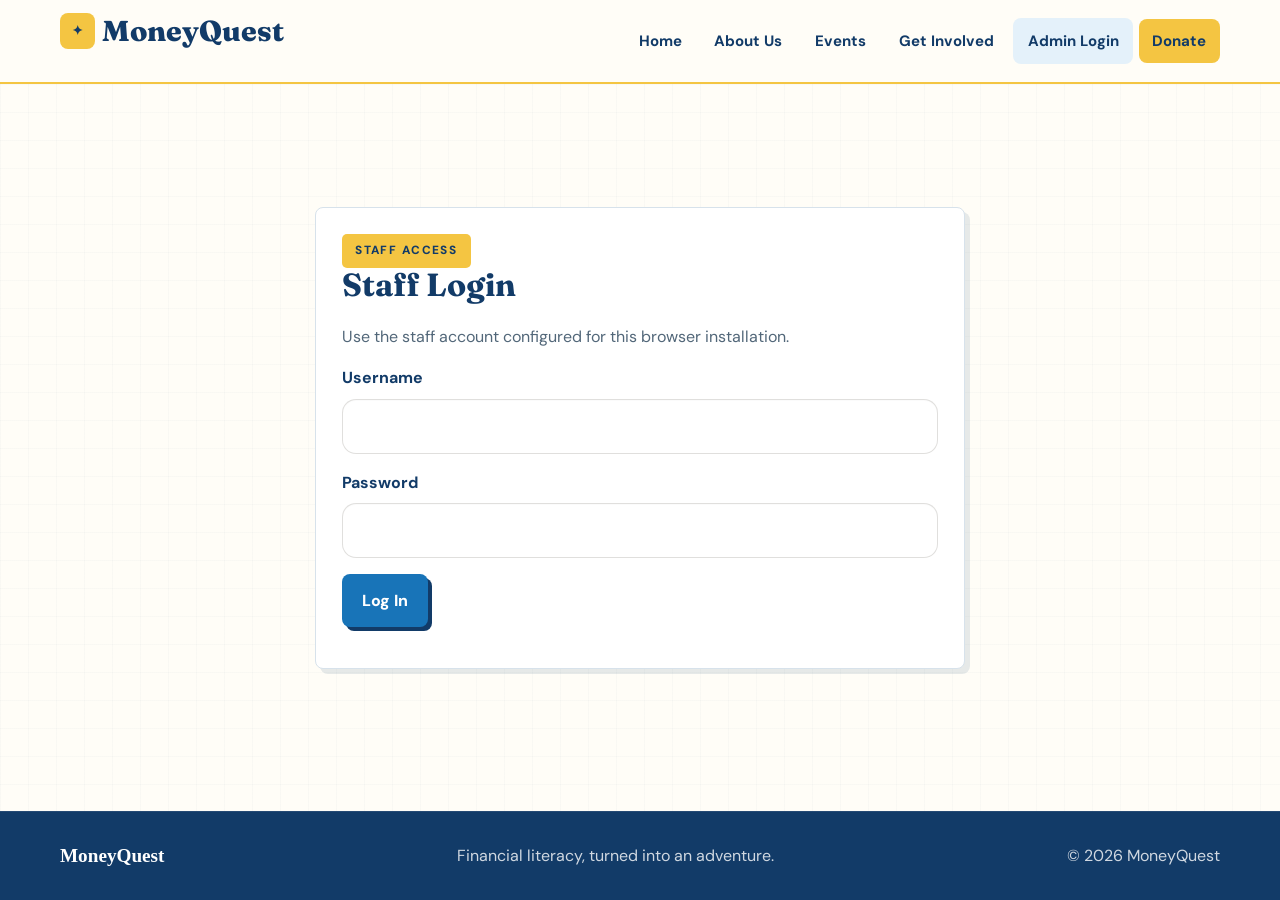
<file: dashboard.html>
<!doctype html>
<html lang="en">
<head>
  <meta charset="utf-8">
  <meta name="viewport" content="width=device-width, initial-scale=1">
  <title>Staff Dashboard | MoneyQuest</title>
  <link rel="stylesheet" href="css/style.css">
</head>
<body>
  <div id="nav"></div>

  <main class="dashboard">
    <div class="container">
      <div class="dashboard-head">
        <div>
          <span class="pill">Operations center</span>
          <h1>Workshop Manager</h1>
          <p class="muted">Plan sessions, monitor capacity, and keep every registration organized.</p>
          <span id="current-role" class="role-badge"></span>
        </div>
        <div class="dashboard-head__actions">
          <button id="refresh" class="btn secondary">Refresh data</button>
          <button id="reload-all" class="btn primary">Reload site for everyone</button>
          <button id="logout" class="btn secondary">Log out</button>
        </div>
      </div>

      <div id="stats" class="statgrid"></div>

      <section class="card dashboard-card analytics-card">
        <div class="section-head">
          <div><div class="card-kicker">Reach snapshot</div><h2>Site analytics</h2></div>
          <span class="muted">Anonymous page-view trends</span>
        </div>
        <div id="analytics-summary" class="analytics-grid"><span class="muted">Loading analytics…</span></div>
      </section>

      <div class="dashboard-grid">
        <section class="card dashboard-card dashboard-card--create">
          <div class="card-kicker">Build the schedule</div>
          <h2>Add Event</h2>
          <form id="event-form">
            <div class="row">
              <div class="field"><label>Title</label><input id="title" required></div>
              <div class="field"><label>Emoji</label><input id="emoji" value="🌟"></div>
            </div>
            <div class="field"><label>Description</label><textarea id="description" required></textarea></div>
            <div class="row">
              <div class="field"><label>Date & time</label><input id="date" type="datetime-local" required></div>
              <div class="field"><label>Location</label><input id="location" required></div>
            </div>
            <div class="row">
              <div class="field"><label>Capacity</label><input id="capacity" type="number" min="1" value="20" required></div>
              <div class="field"><label>Financial concepts</label><input id="concepts" value="Budgeting, Teamwork"></div>
            </div>
            <label class="check"><input id="waitlist-enabled" type="checkbox"> Enable waitlist when full</label>
            <button class="btn primary" type="submit">Create Event</button>
            <p id="event-message"></p>
          </form>
        </section>

        <section class="card dashboard-card">
          <div class="card-kicker">Access control</div>
          <h2>Create Admin</h2>
          <form id="admin-form">
            <div class="field"><label>New admin username</label><input id="new-admin-username" type="text" minlength="3" required></div>
            <div class="field"><label>New admin password</label><input id="new-admin-password" type="password" minlength="8" required></div>
            <div class="field"><label>Permission level</label><select id="new-admin-role"><option value="manager">Manager: events and registrations</option><option value="viewer">Viewer: read-only access</option></select></div>
            <button class="btn secondary" type="submit">Create new admin login</button>
            <p id="admin-message"></p>
          </form>
          <div class="admin-list-block"><h3>Existing admin logins</h3><div id="admin-list" class="admin-list"></div></div>
        </section>

        <section class="card dashboard-card dashboard-card--wide">
          <div class="section-head">
            <div><div class="card-kicker">Live schedule</div><h2>Events</h2></div>
            <span class="muted">Manage details and attendance from here</span>
          </div>
          <div id="event-list">Loading…</div>
        </section>
      </div>
    </div>
  </main>

  <dialog id="event-dialog" class="dashboard-dialog">
    <form id="event-editor-form" method="dialog" class="dialog-form">
      <div class="dialog-head"><div><div class="card-kicker">Event settings</div><h2>Edit event details</h2></div><button type="button" class="dialog-close" data-close-dialog="event-dialog" aria-label="Close">×</button></div>
      <input id="edit-event-id" type="hidden">
      <div class="row"><div class="field"><label>Title</label><input id="edit-event-title" required></div><div class="field"><label>Emoji</label><input id="edit-event-emoji"></div></div>
      <div class="field"><label>Description</label><textarea id="edit-event-description" required></textarea></div>
      <div class="row"><div class="field"><label>Date & time</label><input id="edit-event-date" type="datetime-local" required></div><div class="field"><label>Location</label><input id="edit-event-location" required></div></div>
      <div class="row"><div class="field"><label>Capacity</label><input id="edit-event-capacity" type="number" min="1" required></div><div class="field"><label>Financial concepts</label><input id="edit-event-concepts"></div></div>
      <div class="field"><label>Photo URLs (one per line)</label><textarea id="edit-event-photos" rows="3"></textarea></div>
      <div class="field"><label>Reflection message</label><textarea id="edit-event-reflection" rows="3"></textarea></div>
      <div class="field"><label>Highlights / takeaways</label><textarea id="edit-event-highlights" rows="3"></textarea></div>
      <label class="check"><input id="edit-event-waitlist" type="checkbox"> Enable waitlist when full</label>
      <label class="check"><input id="edit-event-published" type="checkbox"> Published on public events page</label>
      <div class="dialog-actions"><button type="button" class="btn secondary" data-close-dialog="event-dialog">Cancel</button><button class="btn primary" type="submit">Save event details</button></div>
      <p id="archive-message"></p>
    </form>
  </dialog>

  <dialog id="registration-dialog" class="dashboard-dialog dashboard-dialog--wide">
    <div class="dialog-form">
      <div class="dialog-head"><div><div class="card-kicker">Attendance ledger</div><h2>Registration Details</h2></div><button type="button" class="dialog-close" data-close-dialog="registration-dialog" aria-label="Close">×</button></div>
      <div class="registration-toolbar"><label class="field"><span>Filter by event</span><select id="registration-event-filter"><option value="all">All events</option></select></label><span id="registration-count" class="muted"></span></div>
      <div id="registration-table" class="spreadsheet-wrap"></div>
    </div>
  </dialog>

  <div id="footer"></div>
  <script src="js/config.js"></script>
  <script src="js/common.js"></script>
  <script src="js/dashboard.js"></script>
</body>
</html>
</file>
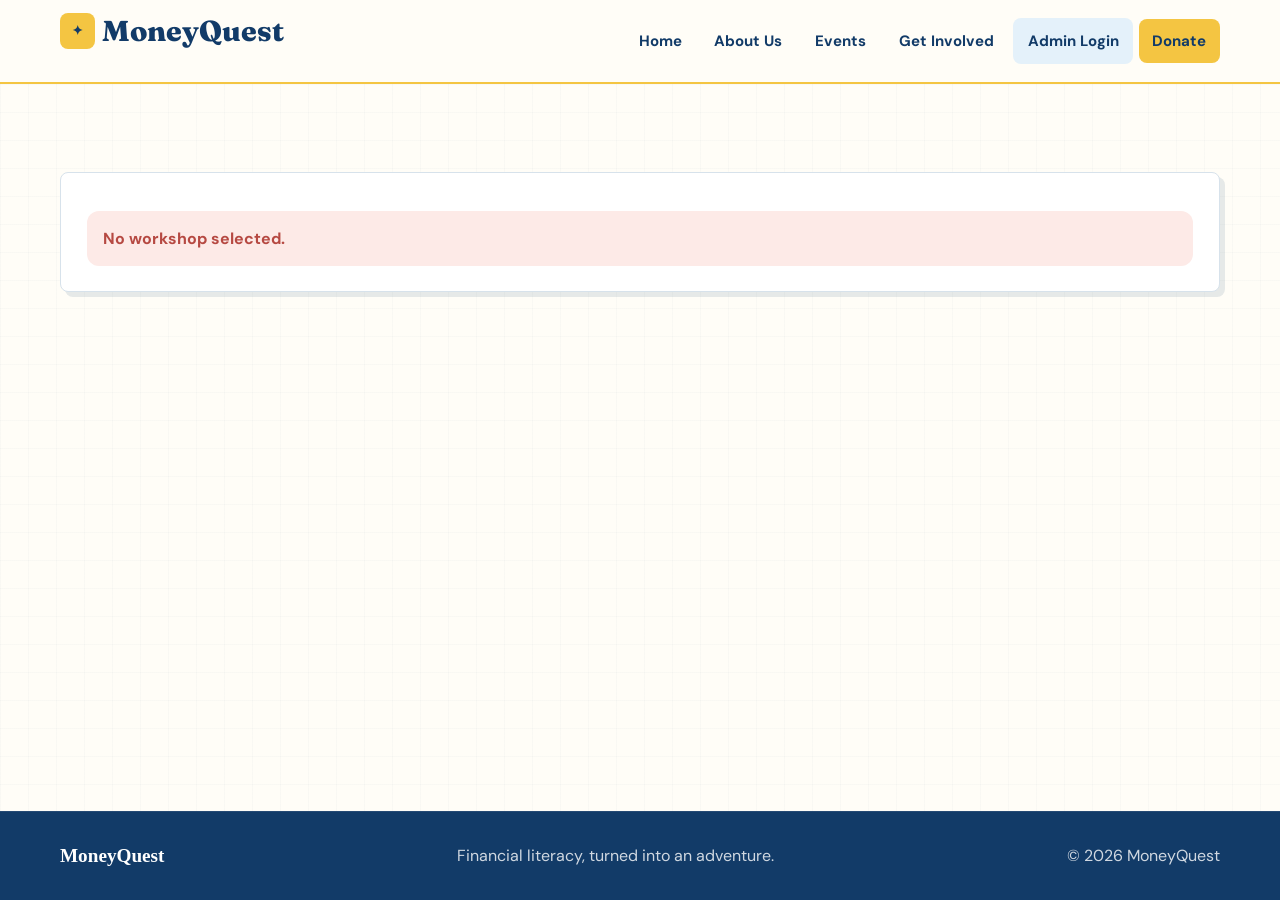
<file: event.html>
<!doctype html>
<html lang="en">
<head>
  <meta charset="utf-8">
  <meta name="viewport" content="width=device-width, initial-scale=1">
  <title>Workshop | MoneyQuest</title>
  <link rel="stylesheet" href="css/style.css">
</head>
<body>
  <div id="nav"></div>

  <main class="section">
    <div class="container">
      <div id="event" class="card">Loading workshop…</div>
    </div>
  </main>

  <div id="footer"></div>
  <script src="js/config.js"></script>
  <script src="js/common.js"></script>
  <script src="js/event.js"></script>
</body>
</html>
</file>
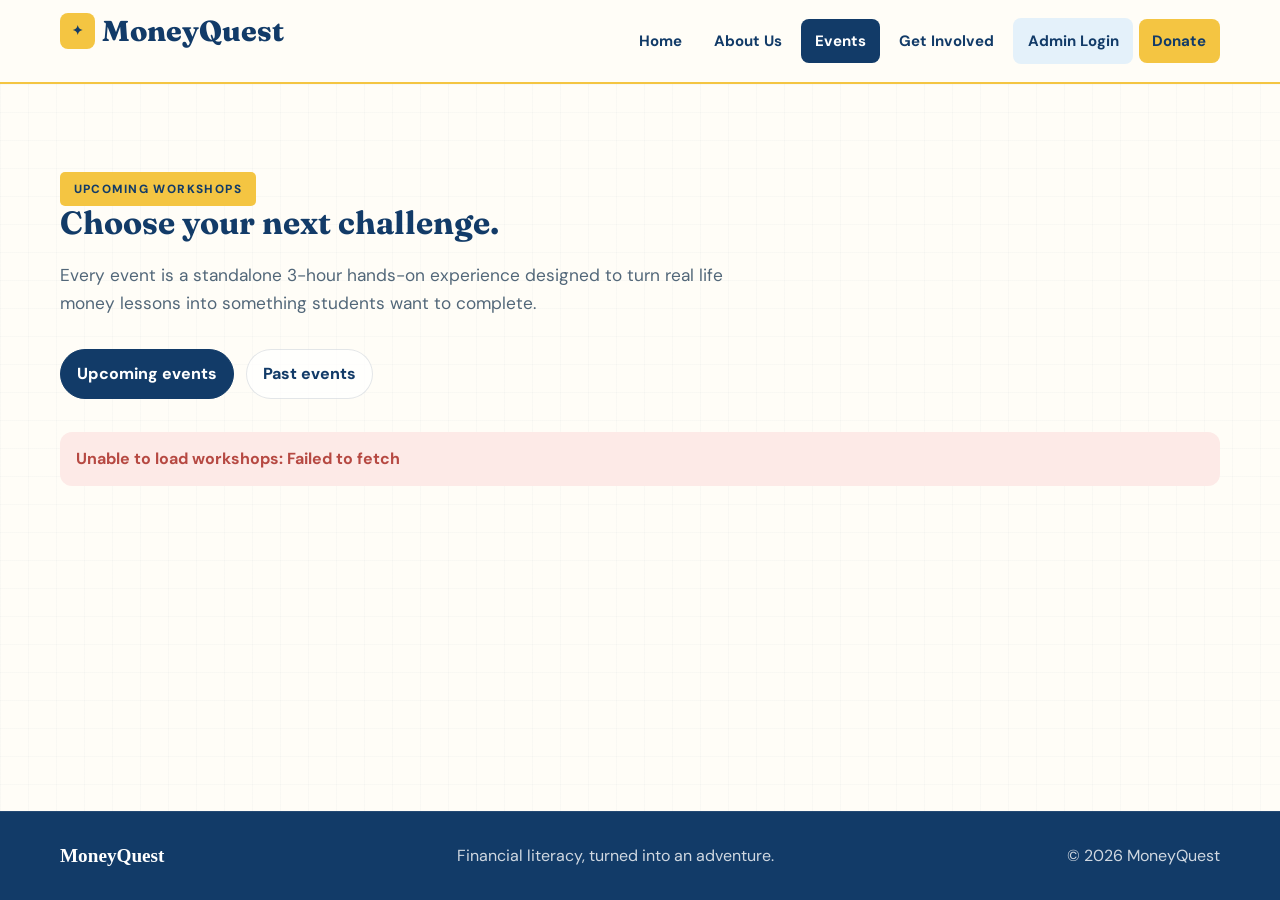
<file: events.html>
<!doctype html>
<html lang="en">
<head>
  <meta charset="utf-8">
  <meta name="viewport" content="width=device-width, initial-scale=1">
  <title>Workshops | MoneyQuest</title>
  <link rel="stylesheet" href="css/style.css">
</head>
<body>
  <div id="nav"></div>

  <main class="section event-hero">
    <div class="container">
      <div class="section-intro">
        <span class="pill">Upcoming workshops</span>
        <h1>Choose your next challenge.</h1>
        <p>Every event is a standalone 3-hour hands-on experience designed to turn real life money lessons into something students want to complete.</p>
      </div>

      <div class="event-tabs" role="tablist" aria-label="Event filters">
        <button class="event-tab is-active" type="button" data-event-tab="upcoming">Upcoming events</button>
        <button class="event-tab" type="button" data-event-tab="past">Past events</button>
      </div>

      <div id="events" class="event-list"></div>
    </div>
  </main>

  <div id="footer"></div>
  <script src="js/config.js"></script>
  <script src="js/common.js"></script>
  <script src="js/events.js"></script>
</body>
</html>
</file>
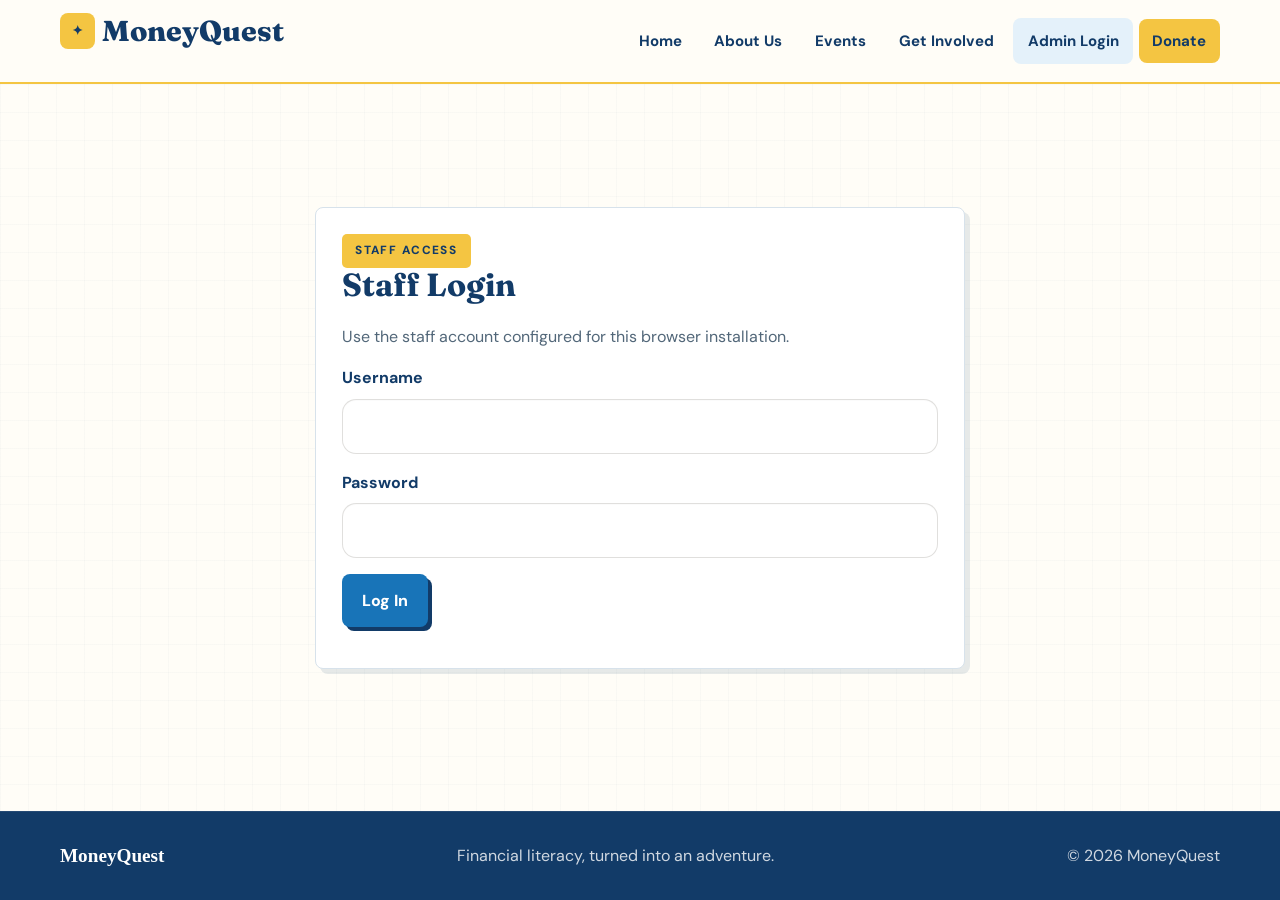
<file: login.html>
<!doctype html>
<html lang="en">
<head>
  <meta charset="utf-8">
  <meta name="viewport" content="width=device-width, initial-scale=1">
  <title>Staff Login | MoneyQuest</title>
  <link rel="stylesheet" href="css/style.css">
</head>
<body>
  <div id="nav"></div>

  <main class="section">
    <div class="container">
      <div class="card form">
        <span class="pill">Staff access</span>
        <h1>Staff Login</h1>
        <p class="muted">Use the staff account configured for this browser installation.</p>

        <form id="login-form" class="auth-form">
          <div class="field">
            <label>Username</label>
            <input id="email" type="text" required autocomplete="username">
          </div>
          <div class="field">
            <label>Password</label>
            <input id="password" type="password" required autocomplete="current-password">
          </div>
          <button class="btn primary" type="submit">Log In</button>
          <p id="message"></p>
        </form>

      </div>
    </div>
  </main>

  <div id="footer"></div>
  <script src="js/config.js"></script>
  <script src="js/common.js"></script>
  <script src="js/login.js"></script>
</body>
</html>
</file>
<file: css/style.css>
@import url('https://fonts.googleapis.com/css2?family=DM+Sans:wght@400;500;700;800&family=Fraunces:opsz,wght@9..144,600;9..144,700&display=swap');

:root {
  --bg: #f6f7fb;
  --bg-strong: #edf3ff;
  --panel: #ffffff;
  --panel-strong: #f4f8ff;
  --ink: #1e2a3a;
  --muted: #58677b;
  --line: #dfe8f5;
  --navy: #1f3656;
  --blue: #2f6ae8;
  --blue-deep: #1e4cc1;
  --blue-soft: #eaf2ff;
  --yellow: #f7c95a;
  --yellow-soft: #fff3c8;
  --orange: #ef9d4d;
  --shadow: 0 20px 50px rgba(31, 54, 86, 0.12);
  --shadow-soft: 0 10px 25px rgba(31, 54, 86, 0.08);
  --danger: #bc4d4d;
}

* { box-sizing: border-box; }

html { scroll-behavior: smooth; }

html, body {
  height: 100%;
}

body {
  margin: 0;
  font-family: "Segoe UI", Inter, sans-serif;
  color: var(--ink);
  background:
    radial-gradient(circle at top left, rgba(247, 201, 90, 0.2), transparent 18%),
    radial-gradient(circle at bottom right, rgba(47, 106, 232, 0.08), transparent 20%),
    var(--bg);
  line-height: 1.6;
  display: flex;
  flex-direction: column;
  min-height: 100vh;
}

main {
  flex: 1 0 auto;
}

img { max-width: 100%; display: block; }

a { color: inherit; text-decoration: none; }

button, input, textarea { font: inherit; }

h1, h2, h3, .brand {
  font-family: Georgia, "Times New Roman", serif;
  letter-spacing: -0.04em;
  line-height: 1.04;
  margin: 0 0 0.7em;
}

p { margin: 0 0 1rem; }

.container {
  width: min(1160px, calc(100% - 32px));
  margin: 0 auto;
}

.nav {
  position: sticky;
  top: 0;
  z-index: 40;
  backdrop-filter: blur(14px);
  background: rgba(255, 255, 255, 0.9);
  border-bottom: 1px solid rgba(31, 54, 86, 0.08);
}

.nav-inner {
  display: flex;
  align-items: center;
  justify-content: space-between;
  min-height: 76px;
  gap: 18px;
}

.brand {
  display: inline-flex;
  align-items: center;
  gap: 0.45rem;
  font-size: clamp(1.35rem, 2vw, 2rem);
  font-weight: 800;
  color: var(--ink);
  font-family: Georgia, "Times New Roman", serif;
}

.brand::before {
  content: "✦";
  display: inline-flex;
  align-items: center;
  justify-content: center;
  width: 2rem;
  height: 2rem;
  border-radius: 50%;
  background: var(--yellow-soft);
  color: var(--blue-deep);
  font-size: 0.8rem;
}

.navlinks {
  display: flex;
  align-items: center;
  gap: 0.7rem;
  flex-wrap: wrap;
}

.nav-pill {
  display: inline-flex;
  align-items: center;
  justify-content: center;
  min-height: 48px;
  padding: 0.7rem 1rem;
  border-radius: 999px;
  background: rgba(31, 54, 86, 0.04);
  color: var(--ink);
  font-size: 0.94rem;
  font-weight: 700;
  transition: transform 0.2s ease, background 0.2s ease, color 0.2s ease, box-shadow 0.2s ease;
}

.nav-pill:hover {
  transform: translateY(-1px);
  background: rgba(31, 54, 86, 0.06);
}

.nav-pill--active {
  background: var(--navy);
  color: #fff;
  box-shadow: 0 16px 28px rgba(31, 54, 86, 0.12);
}

.nav-pill--primary {
  background: linear-gradient(135deg, var(--blue), #4a8ef6);
  color: #fff;
  box-shadow: 0 14px 24px rgba(47, 106, 232, 0.2);
}

.nav-pill--login {
  background: var(--blue-soft);
  color: var(--blue-deep);
  border: 1px solid rgba(47, 106, 232, 0.12);
}

.hero {
  position: relative;
  overflow: hidden;
  padding: 5rem 0 4rem;
  background: linear-gradient(135deg, rgba(255, 247, 215, 0.9), rgba(255, 255, 255, 0.96) 50%, rgba(233, 242, 255, 0.85));
  border-bottom: 1px solid rgba(31, 54, 86, 0.08);
}

.hero::before {
  content: "";
  position: absolute;
  inset: auto -10% -28% auto;
  width: 36rem;
  height: 36rem;
  background: radial-gradient(circle, rgba(47, 106, 232, 0.12), transparent 62%);
  pointer-events: none;
}

.hero .container {
  position: relative;
  z-index: 1;
}

.hero-layout {
  display: grid;
  grid-template-columns: 1.3fr 0.7fr;
  gap: 2rem;
  align-items: center;
}

.hero-panel {
  display: flex;
  justify-content: center;
}

.hero-panel__card {
  width: min(100%, 380px);
  padding: 1.4rem;
  border-radius: 28px;
  background: rgba(255, 255, 255, 0.82);
  border: 1px solid rgba(31, 54, 86, 0.08);
  box-shadow: var(--shadow-soft);
}

.mini-stat {
  display: flex;
  align-items: center;
  justify-content: space-between;
  gap: 1rem;
  padding: 1.1rem 0.8rem;
  border-bottom: 1px solid var(--line);
}

.mini-stat:last-child {
  border-bottom: 0;
}

.mini-stat__value {
  display: block;
  font-size: clamp(1.5rem, 2vw, 2.2rem);
  font-weight: 800;
  font-family: Georgia, "Times New Roman", serif;
  color: var(--ink);
}

.mini-stat__label {
  color: var(--muted);
  font-size: 0.9rem;
  max-width: 160px;
  text-align: right;
}

.mini-stat--accent {
  background: linear-gradient(135deg, var(--yellow-soft), rgba(255,255,255,0.8));
  border-radius: 18px;
  margin-top: 0.7rem;
  padding: 1rem 0.9rem;
  border: 1px solid rgba(247, 201, 90, 0.35);
}

.hero h1 {
  max-width: 740px;
  font-size: clamp(3rem, 5vw, 5.2rem);
  margin-bottom: 1rem;
}

.hero p {
  max-width: 700px;
  font-size: clamp(1.05rem, 1.8vw, 1.3rem);
  color: var(--muted);
}

.hero-actions {
  display: flex;
  flex-wrap: wrap;
  gap: 1rem;
  margin-top: 2rem;
}

.pill {
  display: inline-flex;
  align-items: center;
  justify-content: center;
  padding: 0.48rem 0.85rem;
  border-radius: 999px;
  font-size: 0.74rem;
  letter-spacing: 0.12em;
  text-transform: uppercase;
  font-weight: 800;
  background: var(--yellow-soft);
  color: var(--blue-deep);
  border: 1px solid rgba(47, 106, 232, 0.08);
}

.pill.alt {
  background: var(--blue-soft);
  color: var(--blue-deep);
  border-color: rgba(47, 106, 232, 0.08);
}

.section {
  padding: 5rem 0;
}

.section-intro {
  max-width: 720px;
  margin-bottom: 2rem;
}

.section-intro.center {
  max-width: 900px;
  margin-left: auto;
  margin-right: auto;
  text-align: center;
}

.section-intro h2 {
  font-size: clamp(2.3rem, 3vw, 3.3rem);
  margin-bottom: 0.7rem;
}

.section-intro p {
  font-size: 1.08rem;
  color: var(--muted);
}

.light {
  background: rgba(255, 253, 249, 0.7);
  border-top: 1px solid var(--line);
  border-bottom: 1px solid var(--line);
}

.grid {
  display: grid;
  gap: 1.4rem;
}

.three {
  grid-template-columns: repeat(3, minmax(0, 1fr));
  align-items: stretch;
}

.card {
  background: rgba(255, 255, 255, 0.76);
  border: 1px solid rgba(31, 54, 86, 0.08);
  border-radius: 22px;
  padding: 1.6rem;
  box-shadow: var(--shadow-soft);
  min-height: 100%;
}

.card > .emoji,
.emoji {
  display: inline-flex;
  align-items: center;
  justify-content: center;
  width: 4rem;
  height: 4rem;
  border-radius: 18px;
  background: linear-gradient(135deg, var(--yellow-soft), var(--blue-soft));
  font-size: 2rem;
  margin-bottom: 1rem;
  border: 1px solid rgba(47, 106, 232, 0.08);
}

.step-number {
  display: block;
  margin-bottom: 0.75rem;
  color: var(--navy);
  font-size: 0.92rem;
  font-weight: 800;
  letter-spacing: 0.08em;
}

.hero-emoji {
  width: 5rem;
  height: 5rem;
  font-size: 2.6rem;
  margin-bottom: 1.2rem;
}

.card h2, .card h3 {
  font-size: clamp(1.4rem, 2vw, 2rem);
  margin-bottom: 0.55rem;
}

.card p {
  color: var(--muted);
}

.muted { color: var(--muted); }

.page-hero {
  padding-top: 4rem;
  padding-bottom: 2rem;
}

.page-hero .section-intro {
  margin-bottom: 0;
}

.story-grid {
  display: grid;
  grid-template-columns: repeat(2, minmax(0, 1fr));
  gap: 1.5rem;
  margin-top: 2rem;
}

.story-card {
  background: rgba(255,255,255,0.8);
  border: 1px solid var(--line);
  border-radius: 22px;
  padding: 1.7rem;
  box-shadow: var(--shadow-soft);
}

.story-card h3 {
  font-size: clamp(1.5rem, 2vw, 2rem);
  margin-bottom: 0.7rem;
}

.event-hero {
  padding-top: 3rem;
  padding-bottom: 1.5rem;
}

.event-card {
  display: flex;
  flex-direction: column;
  min-height: 100%;
}

.event-card__meta {
  margin: 0.7rem 0 1rem;
  color: var(--muted);
  font-size: 0.96rem;
}

.event-card__footer {
  margin-top: auto;
  display: flex;
  align-items: center;
  justify-content: space-between;
  gap: 0.8rem;
  flex-wrap: wrap;
  padding-top: 1rem;
}

.event-card__footer strong {
  color: var(--ink);
}

.team-grid {
  display: grid;
  grid-template-columns: repeat(4, minmax(0, 1fr));
  gap: 1.25rem;
  margin-top: 2rem;
}

.team-card {
  background: rgba(255,255,255,0.8);
  border: 1px solid var(--line);
  border-radius: 20px;
  padding: 1.2rem;
  box-shadow: var(--shadow-soft);
  text-align: left;
}

.team-card__avatar {
  width: 3.2rem;
  height: 3.2rem;
  border-radius: 50%;
  display: inline-flex;
  align-items: center;
  justify-content: center;
  background: linear-gradient(135deg, var(--yellow-soft), var(--blue-soft));
  border: 1px solid rgba(47, 106, 232, 0.08);
  font-size: 1.4rem;
  margin-bottom: 0.9rem;
}

.team-card h3 {
  font-size: 1.2rem;
  margin-bottom: 0.2rem;
}

.team-role {
  display: inline-block;
  margin-bottom: 0.7rem;
  font-size: 0.76rem;
  letter-spacing: 0.08em;
  text-transform: uppercase;
  color: var(--blue-deep);
  font-weight: 800;
}

.team-card p {
  margin-bottom: 0;
  font-size: 0.95rem;
}

.lead {
  font-size: 1.15rem;
  max-width: 760px;
}

.tag {
  display: inline-flex;
  align-items: center;
  justify-content: center;
  padding: 0.38rem 0.7rem;
  margin: 0.18rem 0.35rem 0.18rem 0;
  border-radius: 999px;
  background: var(--blue-soft);
  border: 1px solid rgba(47, 106, 232, 0.09);
  color: var(--blue-deep);
  font-size: 0.72rem;
  font-weight: 700;
}

.tag.open {
  background: rgba(247, 201, 90, 0.2);
  color: #7d5612;
  border-color: rgba(247, 201, 90, 0.28);
}

.btn {
  display: inline-flex;
  align-items: center;
  justify-content: center;
  gap: 0.5rem;
  min-height: 46px;
  padding: 0.78rem 1.2rem;
  border-radius: 14px;
  border: 1px solid transparent;
  font-weight: 800;
  cursor: pointer;
  transition: transform 0.18s ease, box-shadow 0.18s ease, border-color 0.18s ease;
}

.btn:hover {
  transform: translateY(-1px);
}

.btn.primary {
  background: linear-gradient(135deg, var(--blue), #4f8cf7);
  color: #fff;
  box-shadow: 0 14px 26px rgba(47, 106, 232, 0.2);
}

.btn.secondary {
  background: var(--panel-strong);
  color: var(--ink);
  border-color: rgba(31, 54, 86, 0.12);
}

.btn.tertiary {
  background: rgba(255, 255, 255, 0.8);
  color: var(--blue-deep);
  border-color: rgba(47, 106, 232, 0.14);
}

.btn.danger {
  background: #fff0ee;
  color: var(--danger);
  border-color: rgba(166, 61, 53, 0.15);
}

.btn.disabled {
  background: #f1efe9;
  color: var(--muted);
  cursor: not-allowed;
  box-shadow: none;
}

.btn.small {
  min-height: 36px;
  padding: 0.5rem 0.8rem;
  font-size: 0.82rem;
}

.form {
  max-width: 650px;
  margin: 2.2rem auto;
}

.form-inner { max-width: 700px; }

.field {
  display: flex;
  flex-direction: column;
  gap: 0.5rem;
  margin: 1rem 0;
}

.field label, label {
  font-weight: 700;
  color: var(--ink);
}

.field input,
.field textarea,
.field select {
  width: 100%;
  padding: 0.85rem 1rem;
  border: 1px solid rgba(103, 94, 86, 0.2);
  border-radius: 14px;
  background: rgba(255, 255, 255, 0.78);
  color: var(--ink);
  box-shadow: inset 0 1px 1px rgba(0,0,0,0.02);
}

.field textarea {
  min-height: 130px;
  resize: vertical;
}

.field input:focus,
.field textarea:focus,
.field select:focus {
  outline: 3px solid rgba(183, 103, 77, 0.12);
  border-color: rgba(183, 103, 77, 0.35);
}

.row {
  display: grid;
  grid-template-columns: repeat(2, minmax(0, 1fr));
  gap: 1rem;
}

hr {
  border: 0;
  border-top: 1px solid var(--line);
  margin: 1.8rem 0;
}

.notice, .error {
  padding: 0.9rem 1rem;
  border-radius: 12px;
  font-weight: 700;
  margin-top: 0.8rem;
}

.notice {
  background: var(--sage-soft);
  color: #254b2b;
}

.error {
  background: #fdeae7;
  color: var(--danger);
}

.check {
  display: flex;
  align-items: flex-start;
  gap: 0.75rem;
  margin: 1rem 0;
  color: var(--muted);
}

.check input {
  margin-top: 0.3rem;
}

.center { text-align: center; }

.dashboard { padding: 3.5rem 0 5rem; background: linear-gradient(180deg, #f7fbff 0, #fdfdfc 42%, #fff 100%); }

.dashboard-head {
  display: flex;
  justify-content: space-between;
  align-items: center;
  gap: 1rem;
  margin-bottom: 1.5rem;
}

.dashboard-head h1 {
  font-size: clamp(2.4rem, 4vw, 3.4rem);
  margin-bottom: 0.2rem;
}

.dashboard-head__actions { display: flex; gap: 0.7rem; flex-wrap: wrap; }
.role-badge { display: inline-flex; margin-top: 0.45rem; padding: 0.28rem 0.55rem; border-radius: 5px; background: var(--yellow-soft); color: var(--blue-deep); font-size: 0.75rem; font-weight: 800; text-transform: capitalize; }
.dashboard-head__actions .btn.primary { background: var(--yellow); color: var(--navy); box-shadow: 4px 4px 0 var(--navy); }

.dashboard-grid {
  display: grid;
  grid-template-columns: minmax(0, 0.9fr) minmax(0, 1.4fr);
  gap: 1.4rem;
}

.statgrid {
  display: grid;
  grid-template-columns: repeat(4, minmax(0, 1fr));
  gap: 1rem;
  margin-bottom: 1.3rem;
}

.statgrid .card {
  padding: 1.2rem 1rem;
}

.stat-card {
  min-height: 150px;
  padding: 1.2rem 1.25rem;
  border: 1px solid rgba(31, 54, 86, 0.1);
  border-radius: 18px;
  display: flex;
  flex-direction: column;
  justify-content: space-between;
  box-shadow: var(--shadow-soft);
}

.stat-card--blue { background: #eaf3ff; }
.stat-card--yellow { background: #fff7d8; }
.stat-card--green { background: #e8f8ef; }
.stat-card--pink { background: #fcecf0; }
.stat-card__label { color: var(--muted); font-size: 0.8rem; font-weight: 800; text-transform: uppercase; letter-spacing: 0.06em; }
.stat-card strong { color: var(--ink); font-family: Georgia, "Times New Roman", serif; font-size: 2.8rem; line-height: 1; }
.stat-card__detail { color: var(--muted); font-size: 0.86rem; }

.dashboard-card { padding: 1.5rem; }
.dashboard-card--wide { grid-column: 1 / -1; }
.dashboard-card--create { border-top: 4px solid var(--blue); }
.card-kicker { color: var(--blue); font-size: 0.72rem; font-weight: 900; letter-spacing: 0.12em; text-transform: uppercase; margin-bottom: 0.35rem; }
.analytics-card { margin-bottom: 1.4rem; background: #fff; }
.analytics-grid { display: grid; grid-template-columns: repeat(4, minmax(0, 1fr)); gap: 0.8rem; }
.analytics-stat { padding: 1rem; border: 1px solid var(--line); border-radius: 8px; background: var(--panel-strong); min-width: 0; }
.analytics-stat span, .analytics-stat small { display: block; color: var(--muted); }
.analytics-stat span { font-size: 0.78rem; font-weight: 800; text-transform: uppercase; letter-spacing: 0.06em; }
.analytics-stat strong { display: block; overflow: hidden; color: var(--navy); font-family: 'Fraunces', Georgia, serif; font-size: 1.8rem; line-height: 1.2; text-overflow: ellipsis; white-space: nowrap; }
.analytics-stat small { font-size: 0.78rem; }

.stat {
  font-size: 2rem;
  font-weight: 800;
  color: var(--ink);
  margin-bottom: 0.2rem;
  font-family: Georgia, "Times New Roman", serif;
}

.section-head {
  display: flex;
  align-items: center;
  justify-content: space-between;
  gap: 0.7rem;
  margin-bottom: 1rem;
}

.eventrow {
  display: grid;
  grid-template-columns: minmax(0, 1.6fr) minmax(105px, 0.7fr) minmax(90px, 0.7fr) auto;
  gap: 1rem;
  align-items: center;
  padding: 1rem 0;
  border-bottom: 1px solid var(--line);
}

.eventrow:last-child { border-bottom: 0; }

.event-table-wrap, .spreadsheet-wrap { overflow-x: auto; }
.event-table, .registration-table { width: 100%; border-collapse: collapse; min-width: 920px; }
.event-table th, .registration-table th { color: var(--muted); font-size: 0.72rem; letter-spacing: 0.08em; padding: 0.8rem 0.7rem; text-align: left; text-transform: uppercase; border-bottom: 1px solid var(--line); }
.event-table td, .registration-table td { padding: 1rem 0.7rem; border-bottom: 1px solid var(--line); vertical-align: middle; }
.event-table tbody tr:hover, .registration-table tbody tr:hover { background: #f8fbff; }
.event-table td small, .registration-table td small { display: block; color: var(--muted); margin-top: 0.2rem; }
.event-table__name { display: flex; align-items: center; gap: 0.75rem; min-width: 190px; }
.event-table__name strong { display: block; font-size: 1rem; }
.event-table__emoji { width: 42px; height: 42px; display: grid; place-items: center; background: var(--yellow-soft); border-radius: 12px; font-size: 1.4rem; flex: 0 0 auto; }
.status-dot { display: inline-flex; align-items: center; gap: 0.35rem; font-weight: 800; }
.status-dot::before { content: ''; width: 8px; height: 8px; border-radius: 50%; background: currentColor; }
.status-dot--open { color: #16834a; }
.status-dot--full { color: var(--danger); }
.event-actions { display: flex; align-items: center; justify-content: flex-end; gap: 0.4rem; flex-wrap: wrap; min-width: 280px; }
.waitlist-on { background: #fff3c2; color: #725600; border-color: #e8c94d; }
.icon-button { border: 0; width: 34px; height: 34px; border-radius: 9px; cursor: pointer; font-size: 1.25rem; font-weight: 800; }
.icon-button.danger { background: #fdeae7; color: var(--danger); }
.empty-dashboard { padding: 2.5rem 1rem; text-align: center; color: var(--muted); display: flex; flex-direction: column; gap: 0.35rem; }
.empty-dashboard strong { color: var(--ink); font-size: 1.15rem; }

.dashboard-dialog { width: min(760px, calc(100% - 2rem)); max-height: calc(100vh - 2rem); padding: 0; border: 0; border-radius: 20px; box-shadow: 0 24px 80px rgba(31, 54, 86, 0.28); color: var(--ink); }
.dashboard-dialog--wide { width: min(1180px, calc(100% - 2rem)); }
.dashboard-dialog::backdrop { background: rgba(19, 37, 63, 0.55); }
.dialog-form { padding: 1.5rem; max-height: calc(100vh - 2rem); overflow-y: auto; }
.dialog-head { display: flex; align-items: flex-start; justify-content: space-between; gap: 1rem; margin-bottom: 1.3rem; }
.dialog-head h2 { margin-bottom: 0; }
.dialog-close { border: 0; background: transparent; color: var(--muted); font-size: 1.8rem; line-height: 1; cursor: pointer; }
.dialog-actions { display: flex; justify-content: flex-end; gap: 0.7rem; margin-top: 1.2rem; }
.registration-toolbar { display: flex; align-items: end; justify-content: space-between; gap: 1rem; margin-bottom: 1rem; }
.registration-toolbar .field { margin: 0; min-width: 280px; }
.registration-table { min-width: 980px; }
.status-select { border: 1px solid var(--line); border-radius: 8px; padding: 0.45rem 0.55rem; background: #fff; color: var(--ink); font-weight: 700; }

.registration-success-modal { width: min(520px, calc(100% - 2rem)); padding: 0; border: 0; border-radius: 14px; overflow: visible; color: var(--navy); background: transparent; box-shadow: 0 28px 90px rgba(18, 59, 104, 0.3); }
.registration-success-modal[open] { animation: registration-modal-in 0.45s cubic-bezier(0.2, 0.85, 0.3, 1) both; }
.registration-success-modal::backdrop { background: rgba(18, 59, 104, 0.62); backdrop-filter: blur(5px); animation: registration-backdrop-in 0.3s ease both; }
.registration-success-modal__inner { position: relative; overflow: hidden; padding: 3.3rem 2.4rem 2.2rem; text-align: center; background: #fffdf7; border: 8px solid #fff; border-radius: 14px; }
.registration-success-modal__inner::before { content: ''; position: absolute; inset: 0 0 auto; height: 106px; background: var(--blue); clip-path: polygon(0 0, 100% 0, 100% 72%, 82% 100%, 59% 72%, 38% 100%, 18% 72%, 0 100%); }
.registration-success-modal__close { position: absolute; z-index: 2; top: 0.65rem; right: 0.8rem; width: 35px; height: 35px; border: 0; border-radius: 50%; color: #fff; background: rgba(255, 255, 255, 0.18); font-size: 1.5rem; line-height: 1; cursor: pointer; }
.registration-success-modal__sparkle { position: absolute; z-index: 2; top: 0.8rem; left: 1.1rem; color: var(--yellow); font-size: 1.4rem; animation: registration-sparkle 1.8s ease-in-out infinite; }
.registration-success-modal__check { position: relative; z-index: 1; display: grid; place-items: center; width: 74px; height: 74px; margin: 0 auto 1rem; border: 6px solid #fff; border-radius: 50%; color: var(--navy); background: var(--yellow); font-size: 2.1rem; font-weight: 800; box-shadow: 0 8px 0 rgba(18, 59, 104, 0.14); animation: registration-check-in 0.6s 0.18s cubic-bezier(0.2, 1.4, 0.4, 1) both; }
.registration-success-modal__eyebrow { margin: 0 0 0.45rem; color: var(--orange); font-size: 0.75rem; font-weight: 900; letter-spacing: 0.15em; text-transform: uppercase; }
.registration-success-modal h2 { margin-bottom: 0.65rem; font-size: clamp(2rem, 5vw, 2.8rem); }
.registration-success-modal__message { max-width: 390px; margin: 0 auto 1.2rem; color: var(--muted); font-size: 1.05rem; }
.registration-success-modal__contact { display: flex; align-items: center; gap: 0.75rem; max-width: 350px; margin: 0 auto 1.4rem; padding: 0.8rem 1rem; text-align: left; background: var(--yellow-soft); border-left: 4px solid var(--yellow); }
.registration-success-modal__contact > span { display: grid; place-items: center; width: 27px; height: 27px; border-radius: 50%; color: #fff; background: var(--blue); font-weight: 800; }
.registration-success-modal__contact p { margin: 0; color: var(--muted); font-size: 0.86rem; line-height: 1.45; }
.registration-success-modal__contact a { color: var(--blue-deep); font-weight: 800; }
.registration-success-modal__done { min-width: 150px; }

@keyframes registration-modal-in { from { opacity: 0; transform: translateY(24px) scale(0.92) rotate(-1deg); } to { opacity: 1; transform: translateY(0) scale(1) rotate(0); } }
@keyframes registration-backdrop-in { from { opacity: 0; } to { opacity: 1; } }
@keyframes registration-check-in { from { opacity: 0; transform: scale(0.4) rotate(-25deg); } to { opacity: 1; transform: scale(1) rotate(0); } }
@keyframes registration-sparkle { 0%, 100% { transform: rotate(0) scale(1); } 50% { transform: rotate(18deg) scale(1.2); } }

.event-tabs {
  display: flex;
  gap: 0.75rem;
  margin: 1.5rem 0 1.25rem;
  flex-wrap: wrap;
}

.event-tab {
  appearance: none;
  border: 1px solid rgba(31, 54, 86, 0.12);
  background: rgba(255, 255, 255, 0.7);
  color: var(--ink);
  border-radius: 999px;
  min-height: 44px;
  padding: 0.7rem 1rem;
  font-weight: 800;
  cursor: pointer;
}

.event-tab.is-active {
  background: var(--navy);
  color: #fff;
  border-color: var(--navy);
}

.event-list {
  display: flex;
  flex-direction: column;
  gap: 1.1rem;
}

.event-banner-card {
  display: flex;
  flex-direction: column;
  gap: 1rem;
  padding: 1.3rem 1.4rem;
  background: rgba(255,255,255,0.82);
  border: 1px solid rgba(31, 54, 86, 0.08);
  border-radius: 24px;
  box-shadow: var(--shadow-soft);
}

.event-banner-card__content {
  display: grid;
  grid-template-columns: 86px minmax(0, 1fr);
  gap: 1.2rem;
  align-items: start;
}

.event-banner-card__icon {
  display: flex;
  align-items: center;
  justify-content: center;
  width: 86px;
  height: 86px;
  border-radius: 22px;
  background: linear-gradient(135deg, var(--yellow-soft), var(--blue-soft));
  font-size: 2.3rem;
  border: 1px solid rgba(47, 106, 232, 0.08);
}

.event-banner-card__body h2 {
  margin: 0.35rem 0 0.15rem;
  font-size: clamp(1.9rem, 2.4vw, 3rem);
}

.event-banner-card__topline {
  display: flex;
  justify-content: space-between;
  align-items: center;
  gap: 1rem;
  flex-wrap: wrap;
}

.event-banner-card__tags {
  display: flex;
  flex-wrap: wrap;
  gap: 0.35rem;
  margin-top: 0.8rem;
}

.event-banner-card__footer {
  display: flex;
  justify-content: space-between;
  align-items: center;
  gap: 0.8rem;
  flex-wrap: wrap;
  padding-top: 0.8rem;
  border-top: 1px solid var(--line);
}

.event-banner-card--past {
  background: rgba(244, 248, 255, 0.9);
}

.admin-edit-card {
  margin-top: 1.5rem;
}

.admin-list-block {
  margin-top: 1.5rem;
  padding-top: 1.1rem;
  border-top: 1px solid var(--line);
}

.admin-list-block h3 {
  font-size: 1.15rem;
  margin-bottom: 0.8rem;
}

.admin-list {
  display: flex;
  flex-direction: column;
  gap: 0.75rem;
}

.admin-item {
  display: flex;
  align-items: center;
  justify-content: space-between;
  gap: 0.85rem;
  padding: 0.8rem 0.9rem;
  border-radius: 12px;
  background: var(--panel-strong);
  border: 1px solid var(--line);
}

.admin-item__meta {
  display: flex;
  flex-direction: column;
  gap: 0.1rem;
}

footer {
  margin-top: auto;
  background: var(--navy);
  color: rgba(255,255,255,0.8);
  border-top: 1px solid rgba(255,255,255,0.08);
}

.footer-inner {
  display: flex;
  justify-content: space-between;
  align-items: center;
  flex-wrap: wrap;
  gap: 0.75rem 1rem;
  min-height: 88px;
}

footer b {
  color: #fff;
  font-family: Georgia, "Times New Roman", serif;
  font-size: 1.2rem;
}

@media (max-width: 850px) {
  .three,
  .dashboard-grid,
  .statgrid {
    grid-template-columns: repeat(2, minmax(0, 1fr));
  }

  .hero-layout {
    grid-template-columns: 1fr;
    gap: 1.5rem;
  }

  .hero {
    padding-top: 4rem;
  }

  .hero-panel {
    justify-content: flex-start;
  }

  .eventrow {
    grid-template-columns: 1fr;
    padding-bottom: 1.2rem;
  }

  .event-actions { justify-content: flex-start; }

  .navlinks {
    gap: 0.7rem;
  }
}

@media (max-width: 560px) {
  .three,
  .dashboard-grid,
  .statgrid,
  .row {
    grid-template-columns: 1fr;
  }

  .nav-inner {
    align-items: flex-start;
    padding: 0.8rem 0;
  }

  .navlinks {
    justify-content: flex-end;
    gap: 0.45rem;
    flex-wrap: wrap;
  }

  .navlinks > a:not(.nav-pill--login):not(.nav-pill--primary) {
    display: none;
  }

  .nav-pill,
  .nav-pill--login,
  .nav-pill--primary {
    min-height: 40px;
    padding: 0.55rem 0.8rem;
    font-size: 0.75rem;
  }

  .hero {
    padding-top: 4rem;
    padding-bottom: 3rem;
  }

  .hero h1 {
    font-size: clamp(2.5rem, 12vw, 3.5rem);
  }

  .hero p {
    font-size: 1rem;
  }

  .hero-actions {
    flex-direction: column;
    align-items: stretch;
  }

  .hero-actions .btn {
    width: 100%;
  }

  .mini-stat--accent {
    width: 100%;
  }

  .section {
    padding: 4rem 0;
  }

  .dashboard-head {
    flex-direction: column;
    align-items: flex-start;
  }

  .dashboard-head__actions { width: 100%; }
  .dashboard-head__actions .btn { flex: 1; }
  .analytics-grid { grid-template-columns: repeat(2, minmax(0, 1fr)); }
  .registration-toolbar { align-items: stretch; flex-direction: column; }
  .registration-toolbar .field { min-width: 0; }
  .dialog-form { padding: 1.1rem; }

  .container {
    width: min(100% - 22px, 1160px);
  }
}


/* Shared visual direction: bright, grounded, and community-first. */
:root {
  --bg: #fffdf7;
  --bg-strong: #e7f2fb;
  --panel: #ffffff;
  --panel-strong: #f5f9fc;
  --ink: #123b68;
  --muted: #526779;
  --line: #d7e2eb;
  --navy: #123b68;
  --blue: #1874b8;
  --blue-deep: #07538d;
  --blue-soft: #e4f1fa;
  --yellow: #f4c542;
  --yellow-soft: #fff2bd;
  --orange: #e77d37;
  --shadow: 0 18px 40px rgba(18, 59, 104, 0.12);
  --shadow-soft: 0 8px 20px rgba(18, 59, 104, 0.08);
  --danger: #b64942;
}

body {
  font-family: 'DM Sans', 'Segoe UI', sans-serif;
  background-color: var(--bg);
  background-image: linear-gradient(rgba(18, 59, 104, 0.025) 1px, transparent 1px), linear-gradient(90deg, rgba(18, 59, 104, 0.025) 1px, transparent 1px);
  background-size: 28px 28px;
}

h1, h2, h3, .brand { font-family: 'Fraunces', Georgia, serif; letter-spacing: 0; }
.nav { background: rgba(255, 253, 247, 0.96); border-bottom: 2px solid var(--yellow); }
.nav-inner { min-height: 82px; }
.brand { color: var(--navy); font-size: 1.8rem; }
.brand::before { width: 2.2rem; height: 2.2rem; border-radius: 8px; background: var(--yellow); color: var(--navy); }
.navlinks { gap: 0.35rem; }
.nav-pill { border-radius: 8px; background: transparent; color: var(--navy); min-height: 42px; padding: 0.6rem 0.85rem; }
.nav-pill:hover { transform: none; background: var(--blue-soft); }
.nav-pill--active { background: var(--navy); color: #fff; box-shadow: none; }
.nav-pill--primary { background: var(--yellow); color: var(--navy); box-shadow: none; }
.nav-pill--login { background: var(--blue-soft); border-color: transparent; }

.hero { padding: 6.5rem 0 5.5rem; background: var(--blue-soft); border-bottom: 0; }
.hero::before { display: none; }
.hero-layout { grid-template-columns: minmax(0, 1fr) minmax(360px, 0.8fr); gap: 5rem; }
.hero-copy { max-width: 650px; }
.hero-eyebrow { color: var(--orange) !important; font-size: 1rem !important; font-weight: 800; letter-spacing: 0.04em; margin: 1.2rem 0 0.55rem; }
.hero h1 { max-width: 620px; font-size: clamp(3.2rem, 6vw, 6.2rem); line-height: 0.98; color: var(--navy); }
.hero p { font-size: 1.12rem; line-height: 1.7; }
.hero-actions { gap: 0.7rem; }
.hero-panel { justify-content: flex-end; }
.hero-photo { position: relative; margin: 0; width: min(100%, 430px); }
.hero-photo img { width: 100%; aspect-ratio: 4 / 5; object-fit: cover; border: 10px solid #fff; box-shadow: var(--shadow); transform: rotate(2deg); }
.hero-photo figcaption { position: absolute; left: -1.5rem; bottom: 1.3rem; width: 220px; padding: 1rem; background: var(--yellow); color: var(--navy); box-shadow: 8px 8px 0 var(--navy); transform: rotate(-3deg); }
.hero-photo figcaption strong, .hero-photo figcaption span { display: block; }
.hero-photo figcaption span { margin-top: 0.2rem; font-size: 0.85rem; }
.impact-strip { background: var(--navy); color: #fff; border-bottom: 5px solid var(--yellow); }
.impact-strip__inner { display: flex; align-items: center; justify-content: space-between; gap: 1.5rem; padding: 1.3rem 0; }
.impact-strip p { margin: 0; }
.impact-strip__notes { display: flex; gap: 1.2rem; flex-wrap: wrap; color: #cce3f2; font-size: 0.88rem; }
.impact-strip__notes span::before { content: '•'; color: var(--yellow); margin-right: 0.45rem; }

.section { padding: 5.5rem 0; }
.section-intro h2 { color: var(--navy); }
.section-intro--split { max-width: 760px; border-left: 7px solid var(--yellow); padding-left: 1.4rem; }
.light { background: #fff4c9; border-top: 0; border-bottom: 0; }
.card, .story-card, .team-card, .event-banner-card { border-radius: 8px; box-shadow: 5px 5px 0 rgba(18, 59, 104, 0.1); border: 1px solid var(--line); background: #fff; }
.card > .emoji, .emoji, .team-card__avatar { border-radius: 8px; background: var(--yellow-soft); border: 0; }
.step-number { color: var(--orange); font-size: 1rem; }
.btn { border-radius: 8px; }
.btn.primary { background: var(--blue); box-shadow: 4px 4px 0 var(--navy); }
.btn.primary:hover { box-shadow: 2px 2px 0 var(--navy); transform: translate(2px, 2px); }
.btn.secondary, .btn.tertiary { background: #fff; border-color: var(--line); }
.pill { border-radius: 5px; background: var(--yellow); color: var(--navy); border: 0; }
.pill.alt { background: var(--blue); color: #fff; }
.tag { border-radius: 5px; }
.page-hero { padding-top: 5rem; }
.about-intro { display: grid; grid-template-columns: minmax(0, 1fr) minmax(260px, 0.55fr); column-gap: 4rem; align-items: end; }
.about-intro > .pill, .about-intro > h1, .about-intro > p { grid-column: 1; }
.about-intro > img { grid-column: 2; grid-row: 1 / span 3; width: 100%; height: 360px; object-fit: cover; border: 8px solid #fff; box-shadow: var(--shadow); transform: rotate(2deg); }
.story-card { background: var(--navy); color: #fff; border: 0; box-shadow: 7px 7px 0 var(--yellow); }
.story-card p { color: #d8e9f4; }
.story-card h3 { color: #fff; }
.story-card .emoji { background: var(--yellow); }
.team-card { box-shadow: none; }
.team-card__avatar { background: var(--blue-soft); color: var(--blue-deep); }
.team-role { color: var(--orange); }
.event-banner-card { box-shadow: 5px 5px 0 rgba(18, 59, 104, 0.1); }
.event-banner-card__icon { border-radius: 8px; background: var(--yellow-soft); }

@media (max-width: 850px) {
  .hero-layout { grid-template-columns: 1fr; gap: 2.5rem; }
  .hero-panel { justify-content: flex-start; }
  .hero-photo { width: min(100%, 390px); }
  .impact-strip__inner { align-items: flex-start; flex-direction: column; }
  .about-intro { grid-template-columns: 1fr; }
  .about-intro > img { grid-column: 1; grid-row: auto; margin-top: 1rem; max-width: 430px; }
}

@media (max-width: 560px) {
  .hero { padding: 4.5rem 0 4rem; }
  .hero h1 { font-size: clamp(3rem, 15vw, 4.3rem); }
  .hero-photo figcaption { left: 0.5rem; }
  .hero-actions { flex-direction: row; align-items: stretch; }
  .hero-actions .btn { flex: 1; }
  .about-intro > img { height: 280px; }
}
</file>
